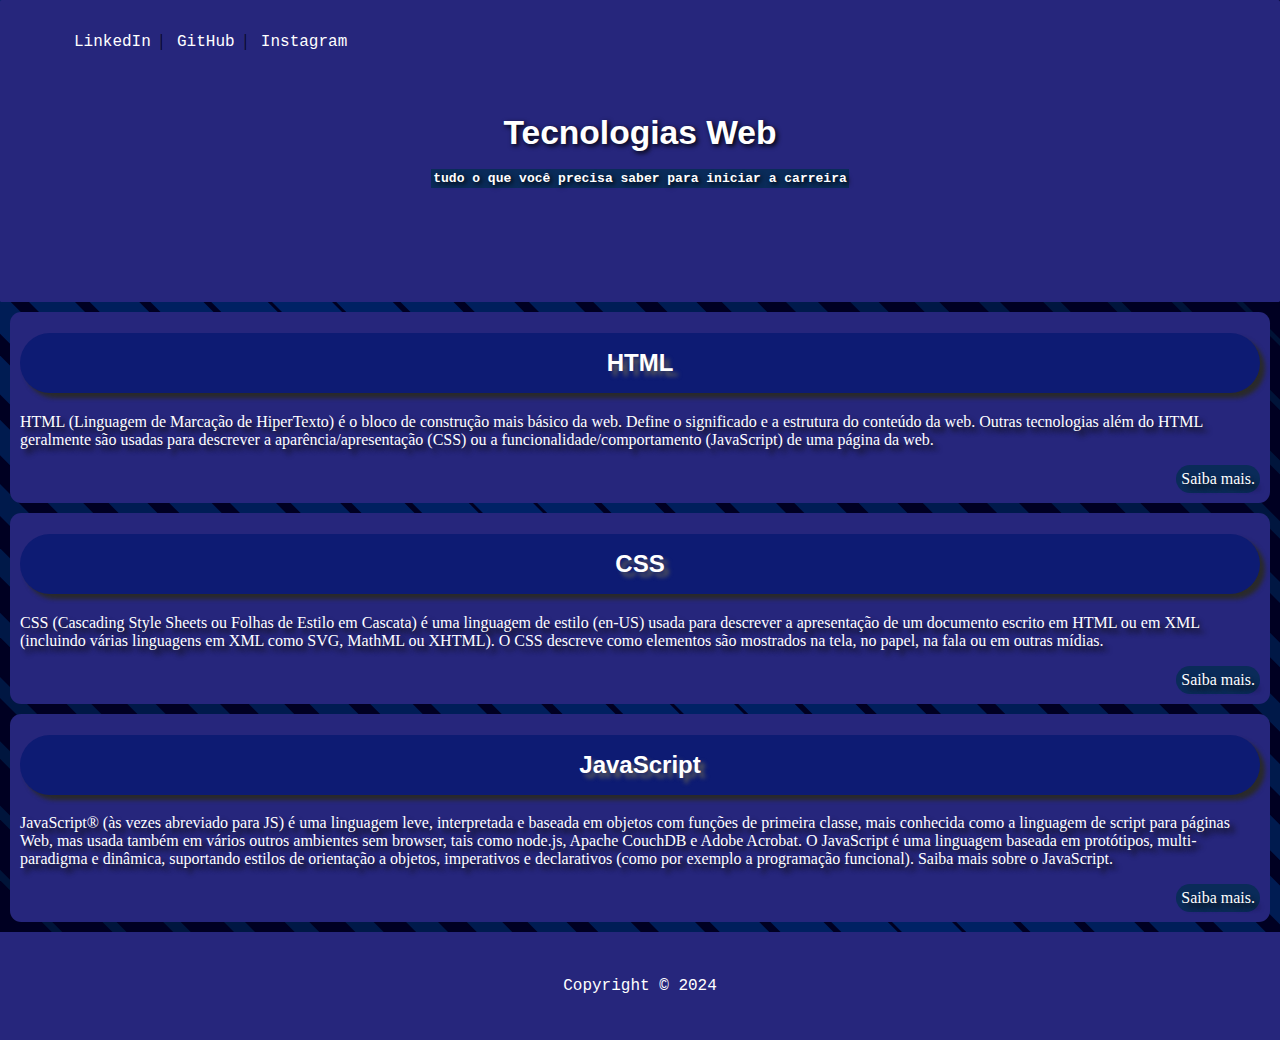
<file: index.html>
<!DOCTYPE html>
<html lang="en">
  <head>
    <meta charset="UTF-8" />
    <meta name="viewport" content="width=device-width, initial-scale=1.0" />
    <title>Homepage 01</title>
    <link rel="stylesheet" href="style.css" />
  </head>

  <body>
    <header class="headerClass">
      <nav class="navigator">
        <a
          href="https://www.linkedin.com/in/lucas-vinícius-lima-cavalcante-09a78128b/"
          >LinkedIn</a
        >
        | <a href="https://github.com/limavinilucas">GitHub</a> |
        <a href="https://www.instagram.com/limavinilucas/">Instagram</a>
      </nav>
    </header>
    <main>
      <section class="banner">
        <h1>
          Tecnologias Web <br />
          <strong class="subtext-banner"
            >Tudo o que você precisa saber para iniciar a carreira</strong
          >
        </h1>
      </section>
      <div>
        <article class="conteiner">
          <header>
            <h2>HTML</h2>
          </header>
          <p>
            HTML (Linguagem de Marcação de HiperTexto) é o bloco de construção
            mais básico da web. Define o significado e a estrutura do conteúdo
            da web. Outras tecnologias além do HTML geralmente são usadas para
            descrever a aparência/apresentação (CSS) ou a
            funcionalidade/comportamento (JavaScript) de uma página da web.
          </p>
          <a class="saibamais" href="">Saiba mais.</a>
        </article>

        <article class="conteiner">
          <header>
            <h2>CSS</h2>
          </header>
          <p>
            CSS (Cascading Style Sheets ou Folhas de Estilo em Cascata) é uma
            linguagem de estilo (en-US) usada para descrever a apresentação de
            um documento escrito em HTML ou em XML (incluindo várias linguagens
            em XML como SVG, MathML ou XHTML). O CSS descreve como elementos são
            mostrados na tela, no papel, na fala ou em outras mídias.
          </p>
          <a class="saibamais" href="">Saiba mais.</a>
        </article>

        <article class="conteiner">
          <header>
            <h2>JavaScript</h2>
          </header>
          <p>
            JavaScript® (às vezes abreviado para JS) é uma linguagem leve,
            interpretada e baseada em objetos com funções de primeira classe,
            mais conhecida como a linguagem de script para páginas Web, mas
            usada também em vários outros ambientes sem browser, tais como
            node.js, Apache CouchDB e Adobe Acrobat. O JavaScript é uma
            linguagem baseada em protótipos, multi-paradigma e dinâmica,
            suportando estilos de orientação a objetos, imperativos e
            declarativos (como por exemplo a programação funcional). Saiba mais
            sobre o JavaScript.
          </p>
          <a class="saibamais" href="">Saiba mais.</a>
        </article>
      </div>
    </main>
    <footer>
      <div class="copyright">Copyright © 2024</div>
    </footer>
  </body>
</html>

<!-- Tec. Web - Study Homepage -->
</file>
<file: style.css>
body{
    background-image: url(images/bluecircles.svg);
    background-color: #c5c5c5;
    margin: 0;
    padding: 0;
    box-sizing: border-box;
}

.headerClass{
    background: none;
    display: flex;
    justify-content: space-between;
    align-items: center;
    padding: 2rem 4rem;
    position: absolute;
    width: 100%;
}

.banner h1 {
    font-size: 2.1rem;
    color: white;
    text-align: center;
    text-shadow: 2px 2px 5px #000000;
    font-family: Verdana, Geneva, Tahoma, sans-serif;
}

.banner{
    /* font-size: 1rem; */
    display: flex;
    align-items: center;
    justify-content: center;
    text-align: center;
    height: 301px;
    background-image: url(images/thedarkbluebgd.svg);
    background-attachment: local;
    background-blend-mode: darken;
    border-radius: .1rem .1rem .1rem .1rem;
    padding-top: 1px;
}

.subtext-banner{
    font-family: 'Courier New', Courier, monospace;
    text-transform: lowercase;
    font-size: small;
    background-color: #0a2b59;
    padding: 2px;
    color: white;
}

h2{
    background-color: #0d1b73;
    padding: 1rem 1rem 1rem 1rem;
    border-radius: 4rem 4rem 4rem 4rem;
    text-align: center;
    font-family: Arial, Helvetica, sans-serif;
    color: #ffffff;
    text-shadow: 5px 5px 4px #585858;
    box-shadow: 5px 5px 4px #2a2a2a;
}

.navigator a {
    color: #ffffff;
    font-family: 'Courier New', Courier, monospace;
    text-decoration: none;
    transition: .4s;
    margin: 10px 5px 10px 10px;
}

.navigator>a:hover {
    color: #959595;
}


.copyrigth{

    position: fixed;
}

.conteiner{
    background-color: #26267c;
    padding: 1px 10px 10px 10px;
    margin: 10px 10px 10px 10px;
    border-radius: 0.7rem 0.7rem 0.7rem 0.7rem;
    text-shadow: 5px 5px 5px #101010;
    color: white;
}

.copyright{
    background-color: #26267c;
    color: white;
    padding: 45px;
    text-align: center;
    font-family: 'Courier New', Courier, monospace;
}

.saibamais{
    background-color: #0a2b59;
    display: block;
    margin-left: auto;
    width: fit-content;
    color: white;
    padding: 5px;
    border-radius: 1rem 1rem 1rem 1rem;
    text-decoration: none;
}

.saibamais:hover{
    background-color: #0077ff;
    color: #ffffff;
    transition: .4s;
}

/* Update Git - style.css */
</file>
